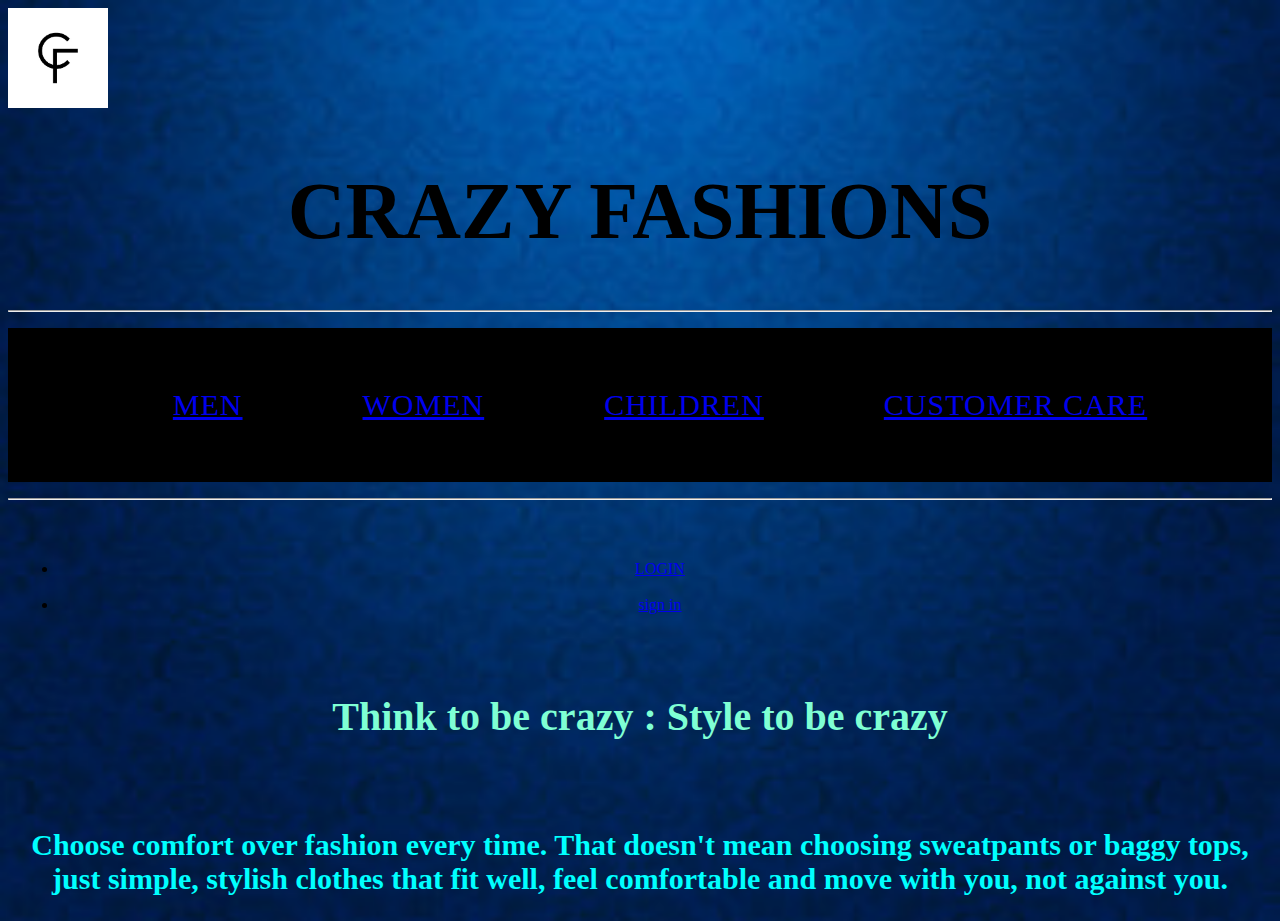
<file: index.html>
<!DOCTYPE html>
<html lang="en">
<head>
    <meta charset="UTF-8">
    <meta name="viewport" content="width=device-width, initial-scale=1.0">
    <title>JESH WEBSITE.COM</title>
    <link rel="stylesheet " href="style.css">
    
 <style>
    body{
        background-image:url('bg11.jpg'); 
        background-size: cover;
        background-position: center;
        background-repeat: no-repeat;
    }
    a:hover{
        font-size: 120%;
        color: #a31d1d;
    }
    img{
        width: 100PX;
        height: 100PX;
        
    }

 </style>
</head>
<body>
    <img src="newcf logo.jpg" >  </img>
    <h1>CRAZY FASHIONS</h1>
    <hr>
    <nav class="menu">
            <ul>
                <li> <a href="MEN.html">MEN</a></li>
                <li><a href="WOMEN.html">WOMEN</a></li>
                <li><a href="CHILDREN.html">CHILDREN</a></li>
                <li><a href="customar care.html">CUSTOMER CARE</a></li>
            </ul>

        
        </nav>
    <hr>
    <br>
    <br>
    <div class="login">
       <ul >
          <li ><a href="login.html">LOGIN</a></li>
          <br>
          <Li><a href="sign in.html">sign in</a></LI>
       </ul>
    </div>
    <br>
    <br>
    <h1 id="code">Think to be crazy : Style to be crazy</h1>
    <br>
    <br>
    <h2 id="quodes">Choose comfort over fashion every time. That doesn't mean choosing sweatpants or baggy tops, just simple, stylish clothes that fit well, feel comfortable and move with you, not against you.</h2>
</body>
</html>
</file>
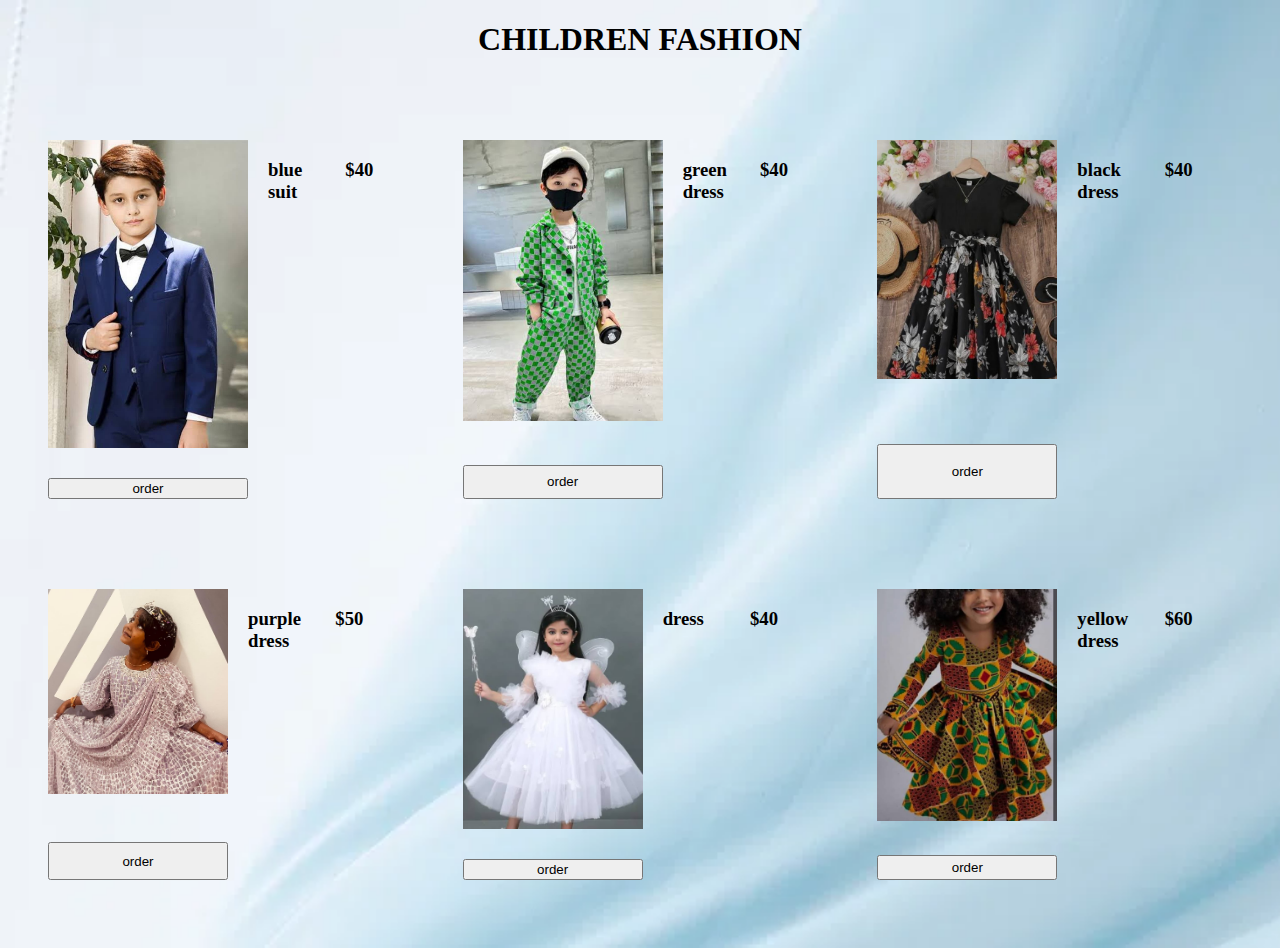
<file: CHILDREN.html>
<!DOCTYPE html>
<html lang="en">
<head>
    <meta charset="UTF-8">
    <meta name="viewport" content="width=device-width, initial-scale=1.0">
    <title>CHILDREN</title>
    <link rel="stylesheet" href="children.css">
    <style>
        body{
            background-image: url('kids.jpg');
              background-size: cover;
              background-repeat: no-repeat;
        }
    </style>
</head>
<body>
    <h1>CHILDREN FASHION</h1>
    <section  class="menu">
        <div class="menu">
            <img width=200px src="blue suit.jpg">
            <h3>blue suit</h3>
            <h3>$40</h3>
            <button>order</button>
        </div>
        <div class="menu">
            <img width=200px src="green.jpg">
            <h3>green dress</h3>
            <h3>$40</h3>
            <button>order</button>
        </div>
        <div class="menu">
            <img width=180px src="black frock.jpg">
            <h3>black dress</h3>
            <h3>$40</h3>
            <button>order</button>
        </div>
        <div class="menu">
            <img width=180px src="rishi.jpg">
            <h3> purple dress</h3>
            <h3>$50</h3>
            <button>order</button>
        </div>
        <div class="menu">
            <img width=180px src="white.jpg">
            <h3>dress</h3>
            <h3>$40</h3>
            <button>order</button>
        </div>
        <div class="menu">
            <img width=180px src="yellow.jpg">
            <h3>yellow dress</h3>
            <h3>$60</h3>
            <button>order</button>
        </div>
       </section>
    
</body>
</html>
</file>
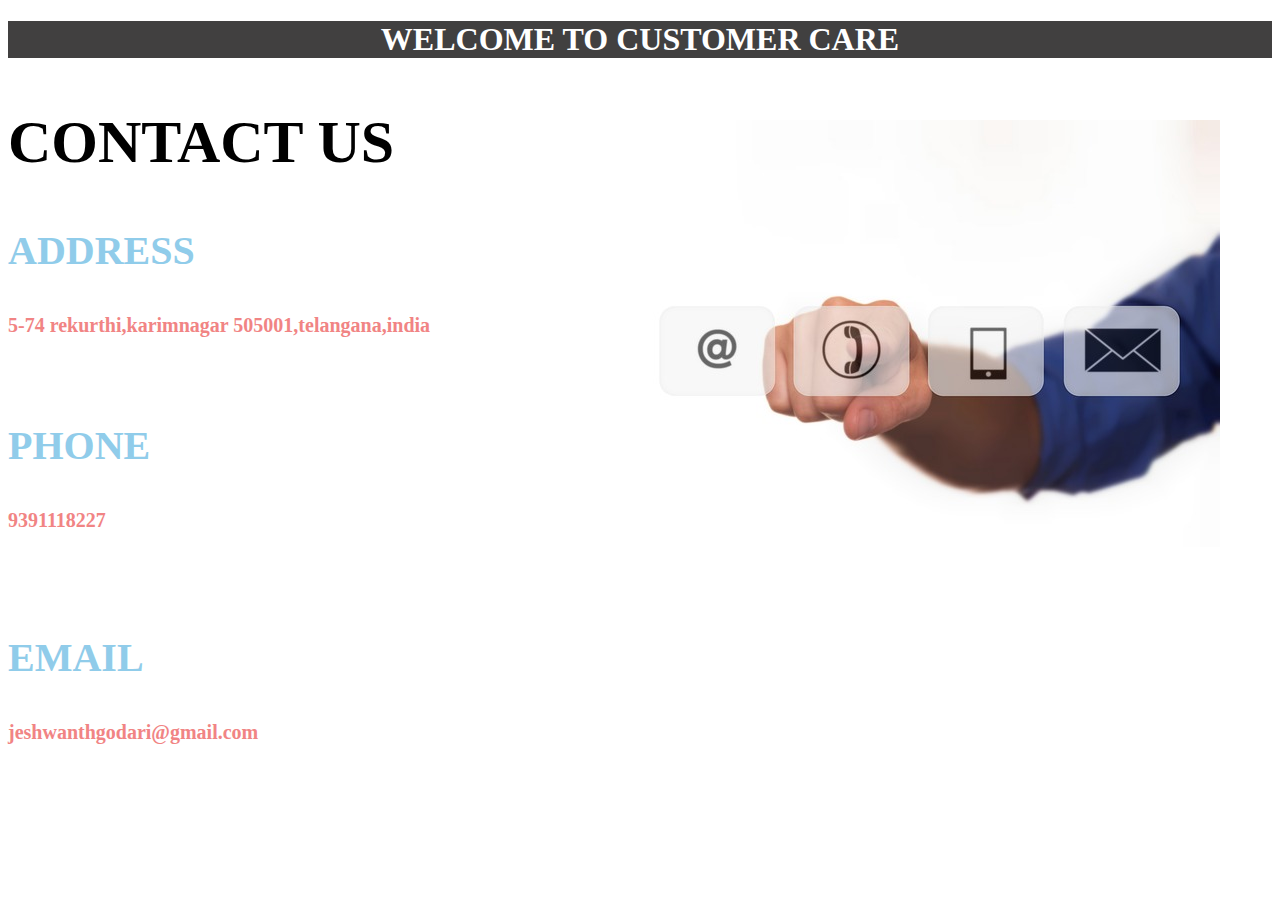
<file: customar care.html>
<!DOCTYPE html>
<html lang="en">
<head>
    <meta charset="UTF-8">
    <meta name="viewport" content="width=device-width, initial-scale=1.0">
    <title> CUSTOMER CARE</title>
    <style>
        h1{
            background-color: rgb(65, 64, 64);
            text-align: center;
            color: white;
        }
        h2{
            font-size: 60px;
    
        }
        h3{
            font-size: 40px; 
            color: rgb(144, 204, 234);

        }
        h4{
            font-size: 20px;
            color: rgb(241, 132, 132);
        }
        .img_deg{
            float: right;
          position:absolute;right:60px; top:120px;
        }
    </style>
</head>
<body>
 <h1> WELCOME TO CUSTOMER CARE</h1> 
 <h2>CONTACT US</h2>  
 <img class="img_deg"  src="CONTACT.JPG" ></img>                                                                                   
 <h3> ADDRESS</h3>
 <h4>5-74 rekurthi,karimnagar 505001,telangana,india</h4>
<br>
 <h3>PHONE</h3>
<h4>9391118227</h4>
<br>
<br>
<h3>EMAIL</h3>
<H4>jeshwanthgodari@gmail.com</H4>
</body>
</html>
</file>
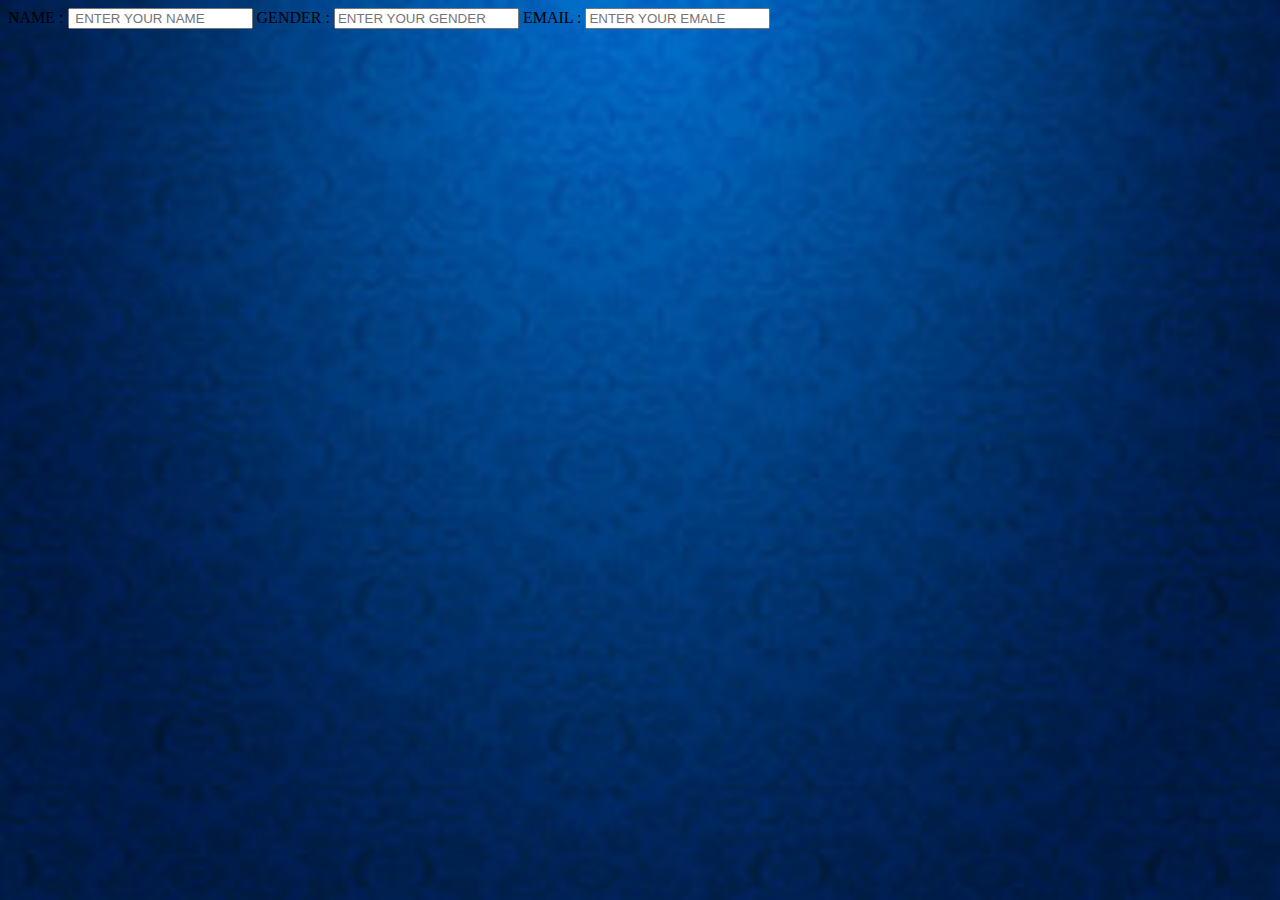
<file: login.html>
<!DOCTYPE html>
<html lang="en">
<head>
    <meta charset="UTF-8">
    <meta name="viewport" content="width=device-width, initial-scale=1.0">
    <title>Document</title>
    <style>
        body{
            background-image:url('bg11.jpg'); 
            background-size: cover;
            background-repeat: no-repeat;
            font-size: 400pxs;
        }
    </style>
    
</head>
<body>
    <form>
        <label>NAME :</label>
        <input type="text"placeholder=" ENTER YOUR NAME">
        <lable>GENDER :</lable>
        <input type="text"placeholder="ENTER YOUR GENDER">
        <label>EMAIL :</label>
        <input type="TEXT"placeholder="ENTER YOUR EMALE">
  
      </form> 
</body>
</html>
</file>
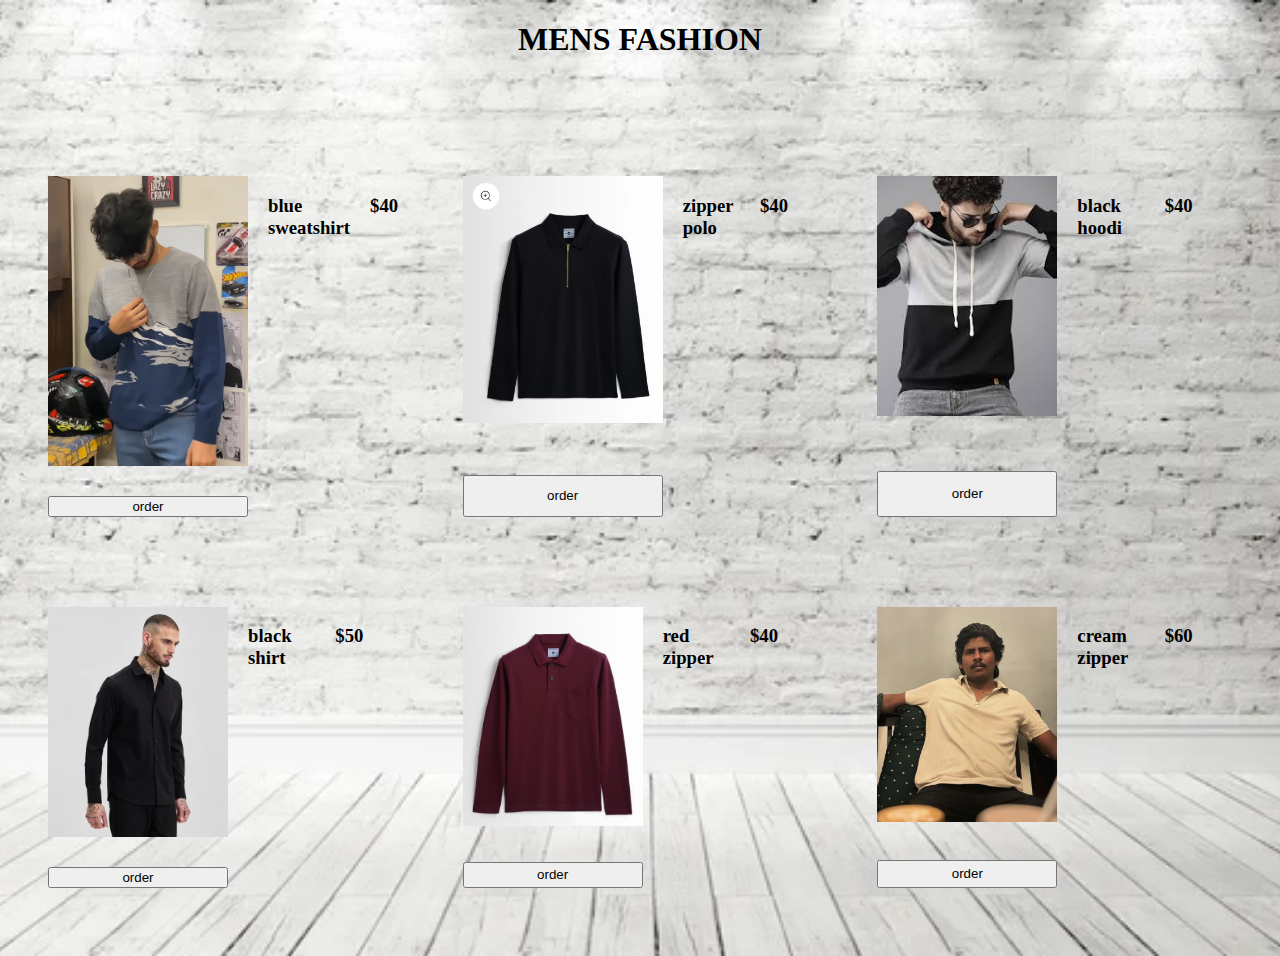
<file: MEN.html>
<!DOCTYPE html>
<html lang="en">
<head>
    <meta charset="UTF-8">
    <meta name="viewport" content="width=device-width, initial-scale=1.0">
    <title>MENS CRAZYFASHION.COM </title>
    <link rel="stylesheet" href="MEN.css">
    <style>
        body{
            background-image: url('men.jpg');
              background-size: cover;
              background-position: center;
              background-repeat: no-repeat;
        }
    </style>
</head>
<body>
    <h1>MENS FASHION</h1>
    <br>
    <br>
    
  <section  class="menu">
    <div class="menu">
        <img width=200px src="blue.jpg">
        <h3>blue sweatshirt</h3>
        <h3>$40</h3>
        <button>order</button>
    </div>
    <div class="menu">
        <img width=200px src="zipper.jpg">
        <h3>zipper polo</h3>
        <h3>$40</h3>
        <button>order</button>
    </div>
    <div class="menu">
        <img width=180px src="black hoodi.jpg">
        <h3>black hoodi</h3>
        <h3>$40</h3>
        <button>order</button>
    </div>
    <div class="menu">
        <img width=180px src="black shirt.jpg">
        <h3>black shirt</h3>
        <h3>$50</h3>
        <button>order</button>
    </div>
    <div class="menu">
        <img width=180px src="red.jpg">
        <h3>red zipper</h3>
        <h3>$40</h3>
        <button>order</button>
    </div>
    <div class="menu">
        <img width=180px src="cream.jpg">
        <h3>cream zipper</h3>
        <h3>$60</h3>
        <button>order</button>
    </div>
   </section>
</body>
</html>
</file>
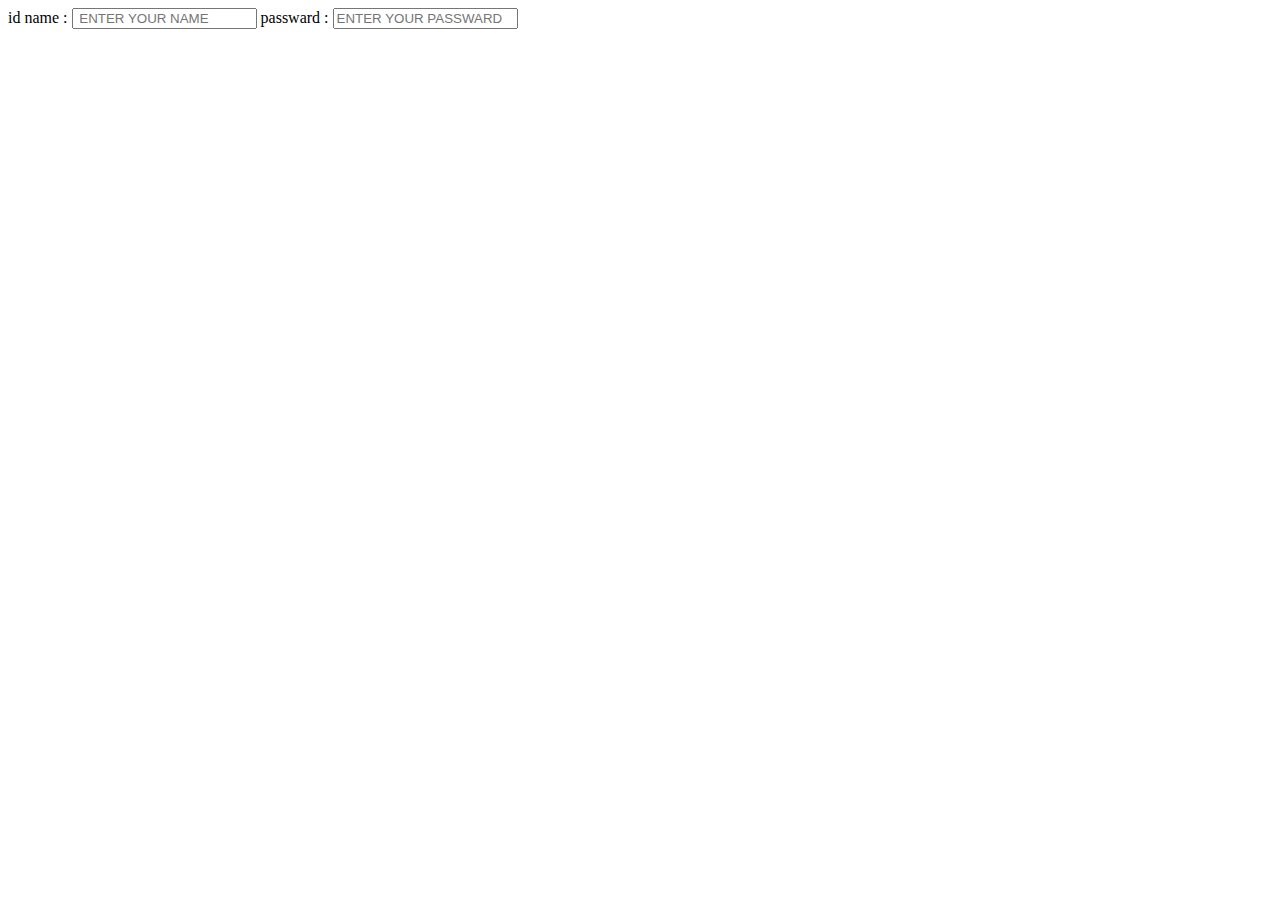
<file: sign in.html>
<!DOCTYPE html>
<html lang="en">
<head>
    <meta charset="UTF-8">
    <meta name="viewport" content="width=device-width, initial-scale=1.0">
    <title>Document</title>
</head>
<body>
    <form>
        <label>id name :</label>
        <input type="text"placeholder=" ENTER YOUR NAME">
        <lable>passward :</lable>
        <input type="text"placeholder="ENTER YOUR PASSWARD">
  
      </form> 
</body>
</html>
</file>
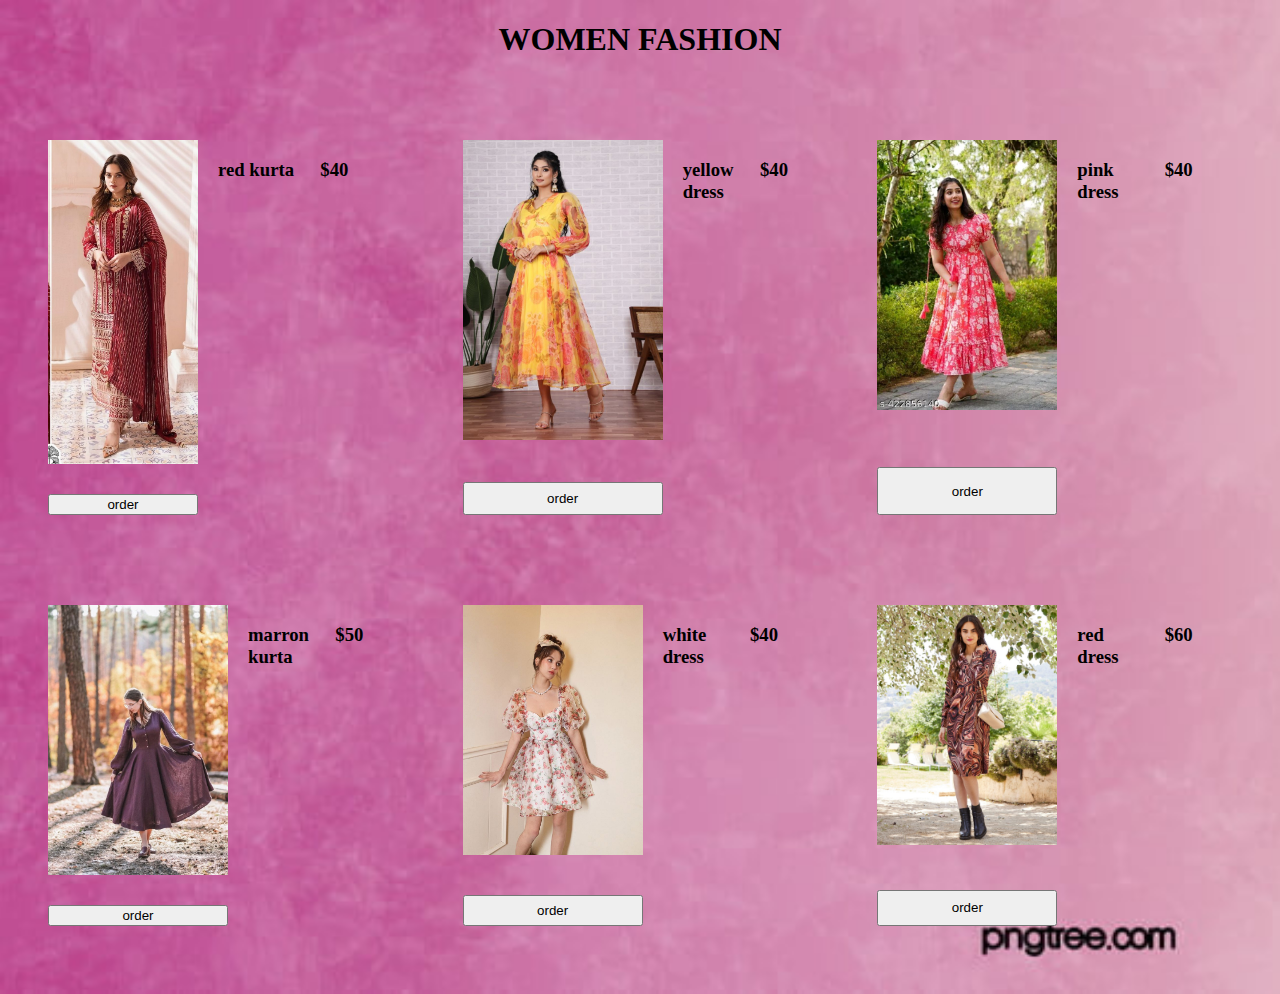
<file: WOMEN.html>
<!DOCTYPE html>
<html lang="en">
<head>
    <meta charset="UTF-8">
    <meta name="viewport" content="width=device-width, initial-scale=1.0">
    <title>WOMEN</title>
    <link rel="stylesheet" href="women.css">
    <style>
        body{
            background-image: url('wbg.jpg');
              background-size: cover;
              background-repeat: no-repeat;
        }
    </style>
</head>
<body>
   <h1>WOMEN FASHION</h1>
   <section  class="menu">
    <div class="menu">
        <img width=150px src="kurtha.jpg">
        <h3>red kurta</h3>
        <h3>$40</h3>
        <button>order</button>
    </div>
    <div class="menu">
        <img width=200px src="yellow w.jpg">
        <h3>yellow dress</h3>
        <h3>$40</h3>
        <button>order</button>
    </div>
    <div class="menu">
        <img width=180px src="pink w.jpg">
        <h3>pink dress</h3>
        <h3>$40</h3>
        <button>order</button>
    </div>
    <div class="menu">
        <img width=180px src="dark w.jpg">
        <h3> marron kurta </h3>
        <h3>$50</h3>
        <button>order</button>
    </div>
    <div class="menu">
        <img width=180px height="250px" src="white w.jpg">
        <h3> white dress</h3>
        <h3>$40</h3>
        <button>order</button>
    </div>
    <div class="menu">
        <img width=180px src="red w.jpg">
        <h3>red dress</h3>
        <h3>$60</h3>
        <button>order</button>
    </div>
   </section>

</body>
</html>
</file>
<file: style.css>
h1{
    text-align: center;
    font-size: 80px;
}
#code{
    font-size: 40px;
}



input{
    width: 400px;
    height: 40px;
    text-align: center;
    
}
label{
    font-size: 30px;
}
form{
    text-align: center;
}

.menu ul {
     color: #f10404;
    list-style-type: none;
    display:flex;
     justify-content: center;
     background-color: black;
}
.menu li{
    margin: 60px;
    font-size: 30px;
    letter-spacing: 1px;
}
nav{
    text-align: center;
}
img{
    width: 140px;
    height:140px;
}
#black{
    border:black ;
}
#quodes{
    text-align: center;
    font-size: 30px;
    color: aqua;
} 
.login{
    text-align: center;
    margin: 10px 10px 10px 10px;
}
#code{
    color: aquamarine;
}
</file>
<file: children.css>
.menu{
    display: grid;
    grid-template-columns: repeat(3,1fr);
    padding: 30px 20px;
    grid-column-gap: 20px;
    grid-row-gap:30px;
}
h1{
    text-align: center;
}
</file>
<file: MEN.css>
.menu{
    display: grid;
    grid-template-columns: repeat(3,1fr);
    padding: 30px 20px;
    grid-column-gap: 20px;
    grid-row-gap:30px;
}
h1{
    text-align: center;
}
</file>
<file: women.css>
.menu{
    display: grid;
    grid-template-columns: repeat(3,1fr);
    padding: 30px 20px;
    grid-column-gap: 20px;
    grid-row-gap:30px;
}
h1{
    text-align: center;
}
</file>
